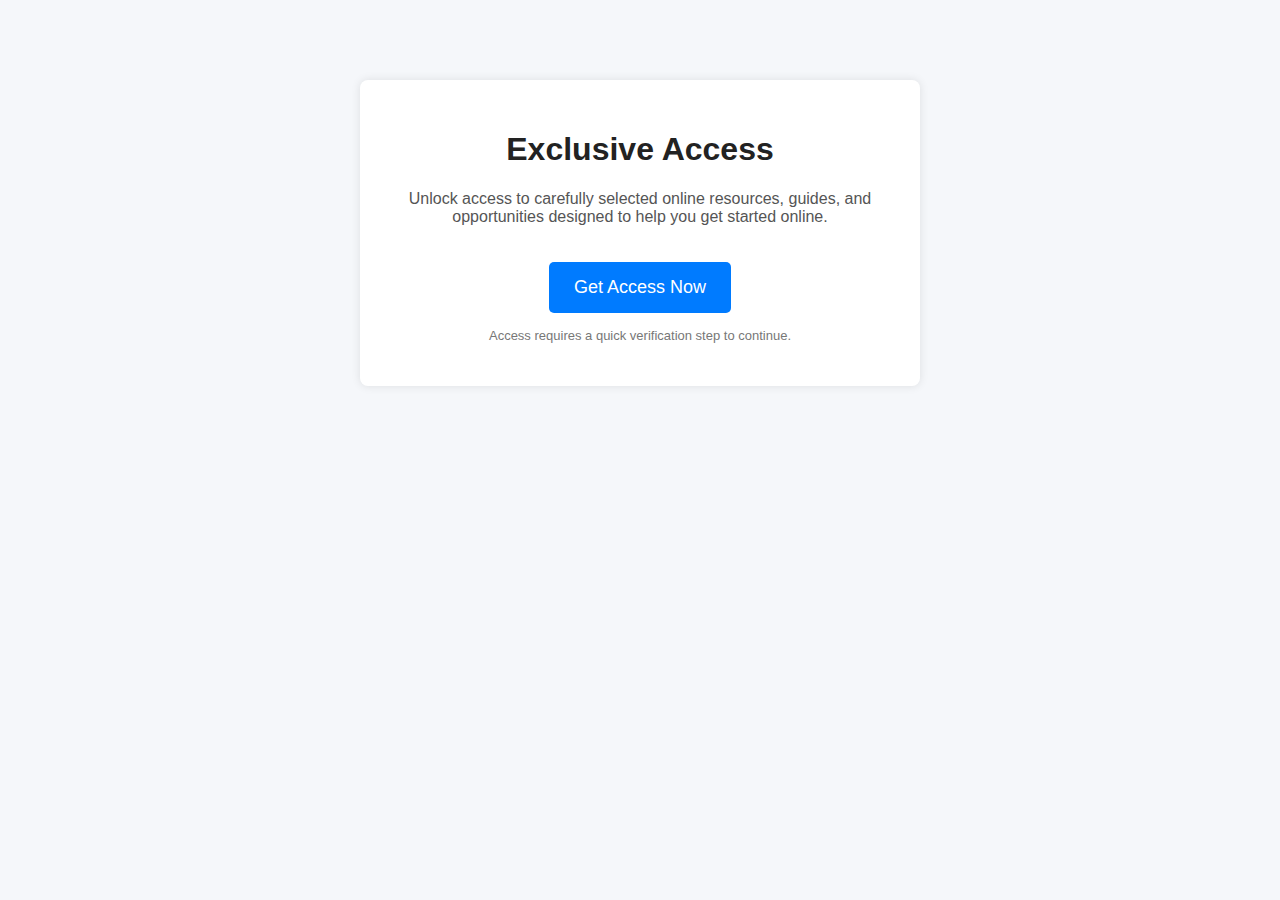
<file: index.html>
<!DOCTYPE html>
<html lang="en">
<head>
    <meta charset="UTF-8">
    <title>Exclusive Access</title>
    <meta name="viewport" content="width=device-width, initial-scale=1.0">
    <meta name="description" content="Get exclusive access to curated online resources and opportunities.">
    <style>
        body {
            font-family: Arial, sans-serif;
            background: #f5f7fa;
            margin: 0;
            padding: 0;
            text-align: center;
        }
        .container {
            max-width: 500px;
            margin: 80px auto;
            background: #ffffff;
            padding: 30px;
            border-radius: 8px;
            box-shadow: 0 0 10px rgba(0,0,0,0.1);
        }
        h1 {
            color: #222;
        }
        p {
            color: #555;
            font-size: 16px;
        }
        .btn {
            display: inline-block;
            margin-top: 20px;
            padding: 15px 25px;
            background: #007bff;
            color: #fff;
            text-decoration: none;
            border-radius: 5px;
            font-size: 18px;
        }
        .btn:hover {
            background: #0056b3;
        }
        .note {
            font-size: 13px;
            color: #777;
            margin-top: 15px;
        }
    </style>
</head>
<body>

<div class="container">
    <h1>Exclusive Access</h1>
    <p>
        Unlock access to carefully selected online resources, guides,
        and opportunities designed to help you get started online.
    </p>

    <!-- REPLACE THE LINK BELOW WITH YOUR OGADS CONTENT LOCKER LINK -->
    <a class="btn" href="https://lockedapp.space/cl/i/grr7q2">Get Access Now</a>

    <p class="note">
        Access requires a quick verification step to continue.
    </p>
</div>

</body>
</html>
</file>
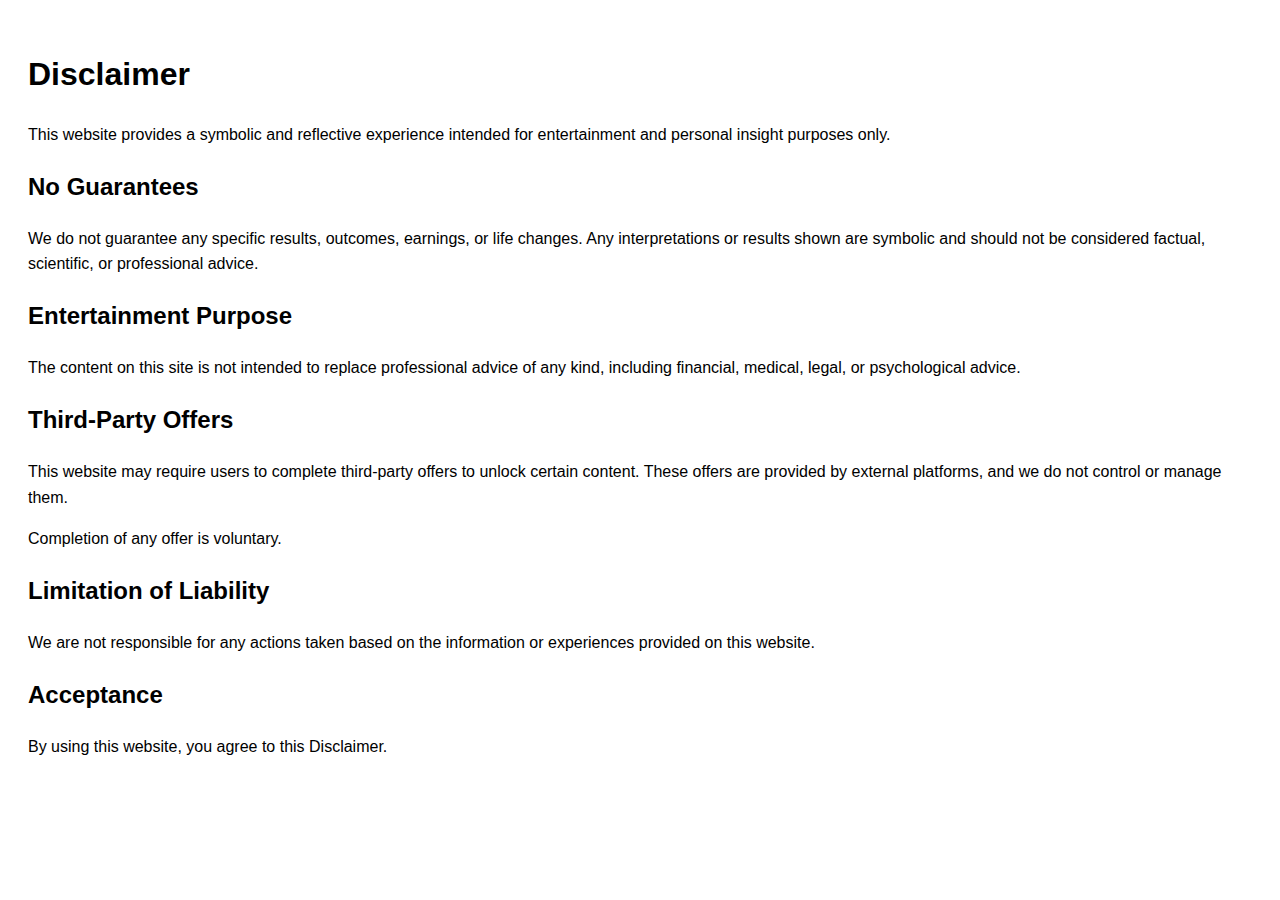
<file: disclaimer.html>
<!DOCTYPE html>
<html lang="en">
<head>
  <meta charset="UTF-8">
  <title>Disclaimer</title>
  <meta name="viewport" content="width=device-width, initial-scale=1.0">
</head>
<body style="font-family: Arial, sans-serif; padding: 20px; line-height: 1.6;">

<h1>Disclaimer</h1>

<p>This website provides a symbolic and reflective experience intended for entertainment and personal insight purposes only.</p>

<h2>No Guarantees</h2>
<p>We do not guarantee any specific results, outcomes, earnings, or life changes. Any interpretations or results shown are symbolic and should not be considered factual, scientific, or professional advice.</p>

<h2>Entertainment Purpose</h2>
<p>The content on this site is not intended to replace professional advice of any kind, including financial, medical, legal, or psychological advice.</p>

<h2>Third-Party Offers</h2>
<p>This website may require users to complete third-party offers to unlock certain content. These offers are provided by external platforms, and we do not control or manage them.</p>

<p>Completion of any offer is voluntary.</p>

<h2>Limitation of Liability</h2>
<p>We are not responsible for any actions taken based on the information or experiences provided on this website.</p>

<h2>Acceptance</h2>
<p>By using this website, you agree to this Disclaimer.</p>

</body>
</html>
</file>
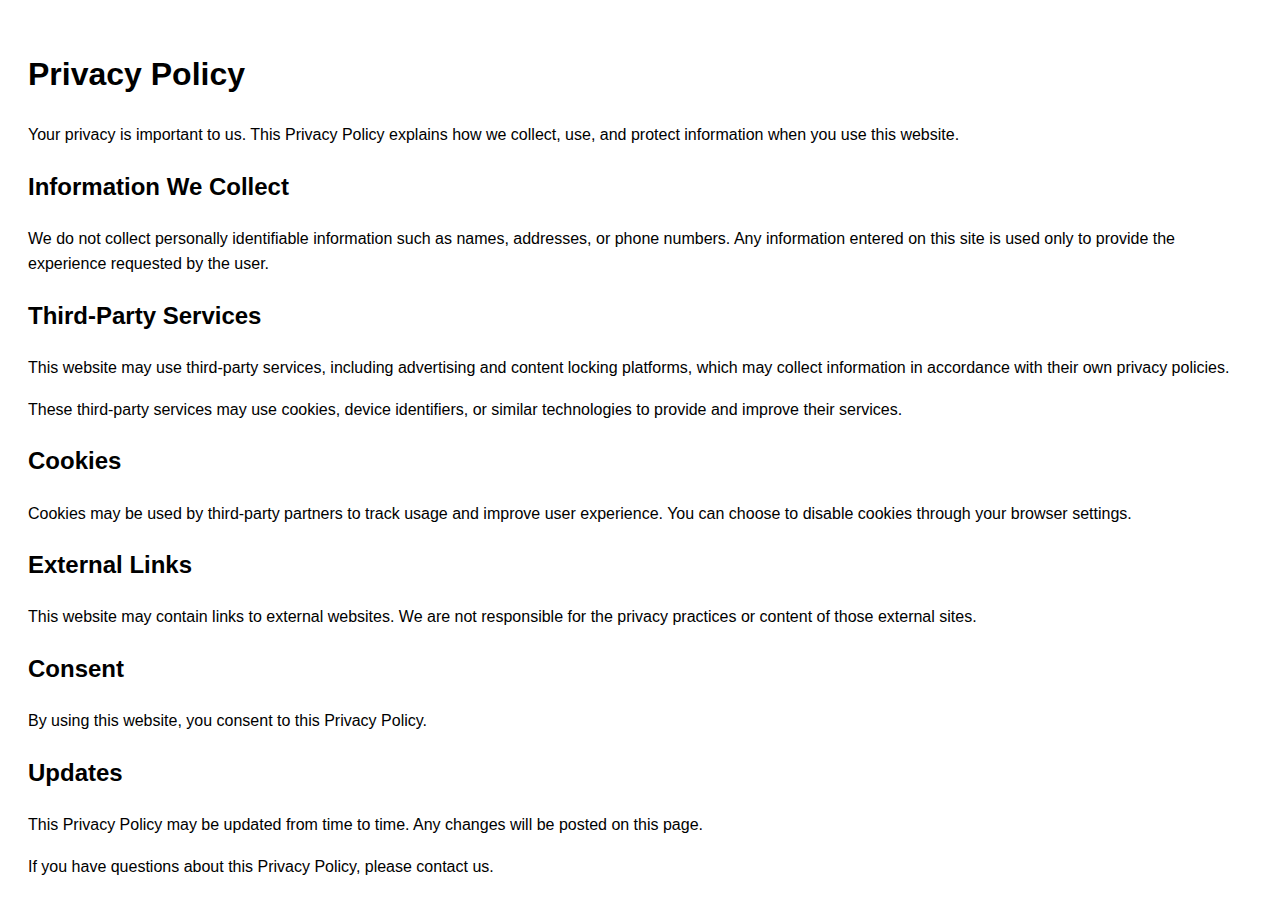
<file: privacy.html>
<!DOCTYPE html>
<html lang="en">
<head>
  <meta charset="UTF-8">
  <title>Privacy Policy</title>
  <meta name="viewport" content="width=device-width, initial-scale=1.0">
</head>
<body style="font-family: Arial, sans-serif; padding: 20px; line-height: 1.6;">

<h1>Privacy Policy</h1>

<p>Your privacy is important to us. This Privacy Policy explains how we collect, use, and protect information when you use this website.</p>

<h2>Information We Collect</h2>
<p>We do not collect personally identifiable information such as names, addresses, or phone numbers. Any information entered on this site is used only to provide the experience requested by the user.</p>

<h2>Third-Party Services</h2>
<p>This website may use third-party services, including advertising and content locking platforms, which may collect information in accordance with their own privacy policies.</p>

<p>These third-party services may use cookies, device identifiers, or similar technologies to provide and improve their services.</p>

<h2>Cookies</h2>
<p>Cookies may be used by third-party partners to track usage and improve user experience. You can choose to disable cookies through your browser settings.</p>

<h2>External Links</h2>
<p>This website may contain links to external websites. We are not responsible for the privacy practices or content of those external sites.</p>

<h2>Consent</h2>
<p>By using this website, you consent to this Privacy Policy.</p>

<h2>Updates</h2>
<p>This Privacy Policy may be updated from time to time. Any changes will be posted on this page.</p>

<p>If you have questions about this Privacy Policy, please contact us.</p>

</body>
</html>
</file>
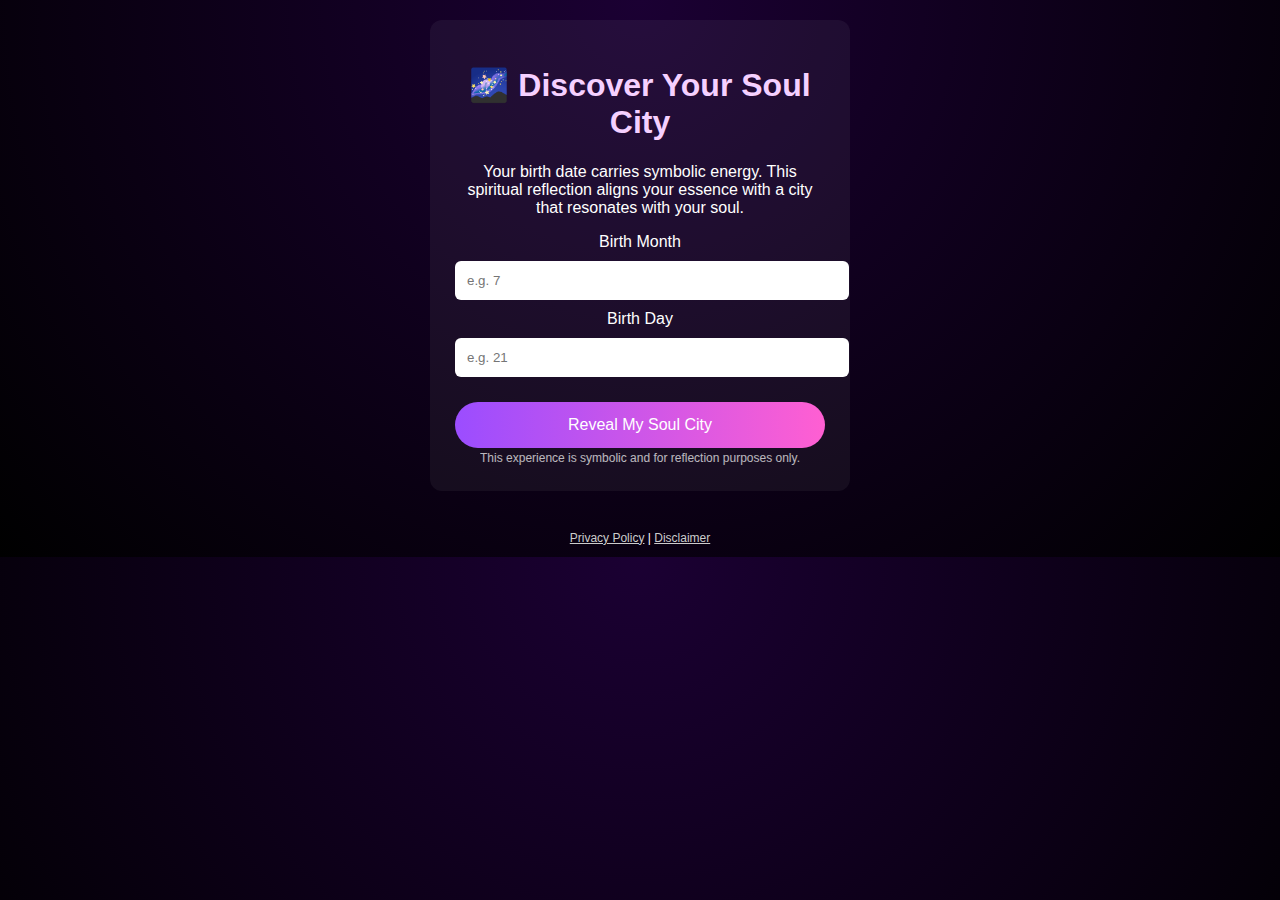
<file: soul-compass.html>
<!DOCTYPE html>
<html lang="en">
<head>
  <meta charset="UTF-8">
  <title>Soul City Revelation</title>
  <meta name="viewport" content="width=device-width, initial-scale=1.0">
  <meta name="description" content="Discover your symbolic Soul City through a spiritual reflection experience.">
  <link rel="stylesheet" href="style.css">
</head>
<body>

<div class="container">

  <!-- STEP 1 -->
  <div id="step1" class="card active">
    <h1>🌌 Discover Your Soul City</h1>
    <p>
      Your birth date carries symbolic energy.  
      This spiritual reflection aligns your essence with a city that resonates with your soul.
    </p>

    <label>Birth Month</label>
    <input type="number" id="month" placeholder="e.g. 7" min="1" max="12">

    <label>Birth Day</label>
    <input type="number" id="day" placeholder="e.g. 21" min="1" max="31">

    <button onclick="goToStep2()">Reveal My Soul City</button>

    <small class="note">
      This experience is symbolic and for reflection purposes only.
    </small>
  </div>

  <!-- STEP 2 -->
  <div id="step2" class="card">
    <h2>✨ Synchronizing with the Cosmic Flow</h2>
    <p class="loading-text">
      Scanning the world map through the lens of your zodiac energy…
    </p>
    <div class="loader"></div>
  </div>

  <!-- STEP 3 -->
  <div id="step3" class="card">
    <h2>🔐 Human Verification Required</h2>
    <p>
      To unlock your personalized Soul City result, please complete a quick verification below.
    </p>

    <!-- OGADS CONTENT LOCKER -->
    <div id="ogads-locker">
      <!-- https://applocked.store/cl/i/9vv3kp -->
    </div>

    <small class="note">
      One short offer is required to continue.
    </small>
  </div>

  <!-- STEP 4 -->
  <div id="step4" class="card">
    <h2>🌍 Your Soul City Is…</h2>
    <h1 id="resultCity"></h1>
    <p>
      This city symbolically represents the rhythm, energy, and path your soul resonates with.
    </p>
  </div>

</div>

<script src="script.js"></script>
<p style="text-align:center; font-size:12px; margin-top:20px;">
  <a href="privacy.html" style="color:#ccc;">Privacy Policy</a> |
  <a href="disclaimer.html" style="color:#ccc;">Disclaimer</a>
</p>
</body>
</html>
</file>
<file: style.css>
body {
  margin: 0;
  font-family: Arial, sans-serif;
  background: radial-gradient(circle at top, #1b0033, #000);
  color: #fff;
}

.container {
  max-width: 420px;
  margin: auto;
  padding: 20px;
}

.card {
  display: none;
  background: rgba(255,255,255,0.05);
  padding: 25px;
  border-radius: 12px;
  text-align: center;
}

.card.active {
  display: block;
}

h1, h2 {
  color: #f5d0ff;
}

input {
  width: 100%;
  padding: 12px;
  margin: 10px 0;
  border-radius: 6px;
  border: none;
}

button {
  width: 100%;
  padding: 14px;
  margin-top: 15px;
  background: linear-gradient(90deg, #9b4dff, #ff5fd2);
  border: none;
  border-radius: 30px;
  font-size: 16px;
  color: #fff;
  cursor: pointer;
}

.note {
  font-size: 12px;
  opacity: 0.7;
  margin-top: 10px;
}

.loader {
  margin: 30px auto;
  width: 40px;
  height: 40px;
  border: 4px solid #fff;
  border-top-color: transparent;
  border-radius: 50%;
  animation: spin 1s linear infinite;
}

@keyframes spin {
  to { transform: rotate(360deg); }
}
</file>
